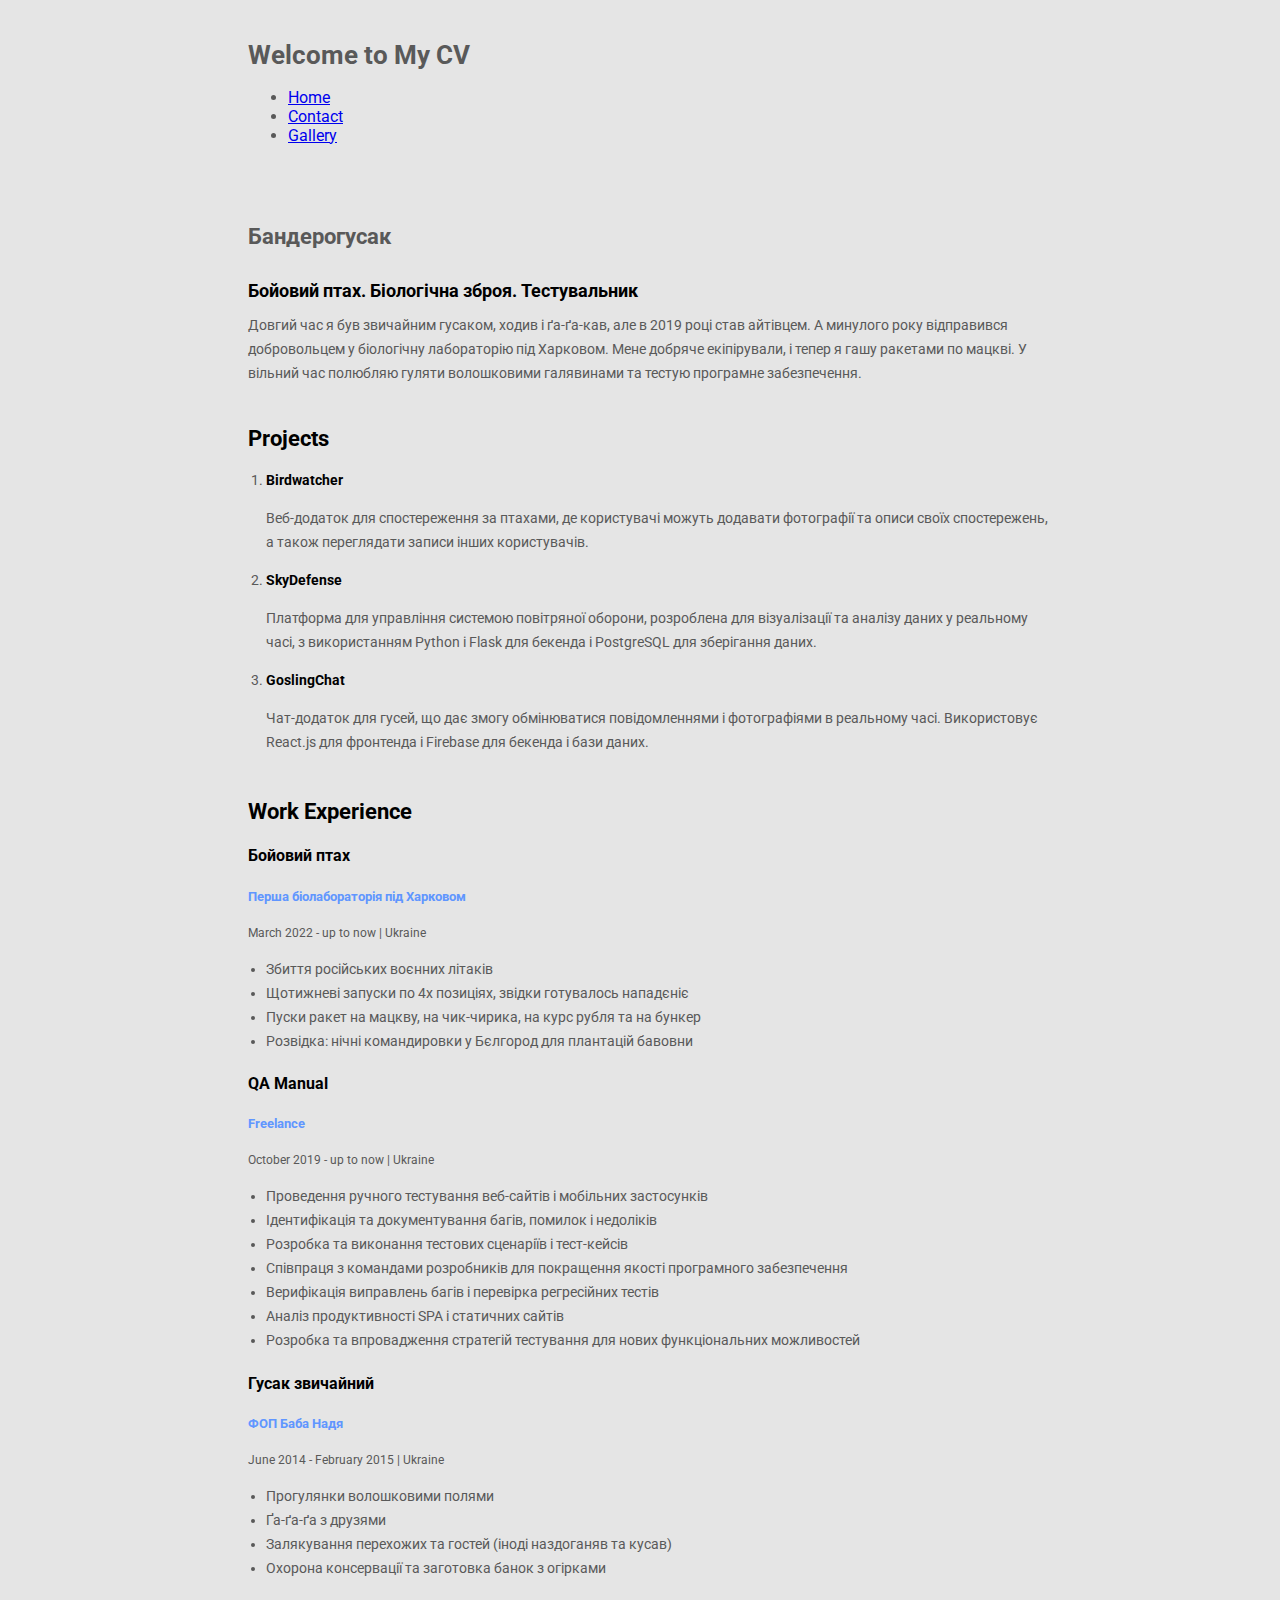
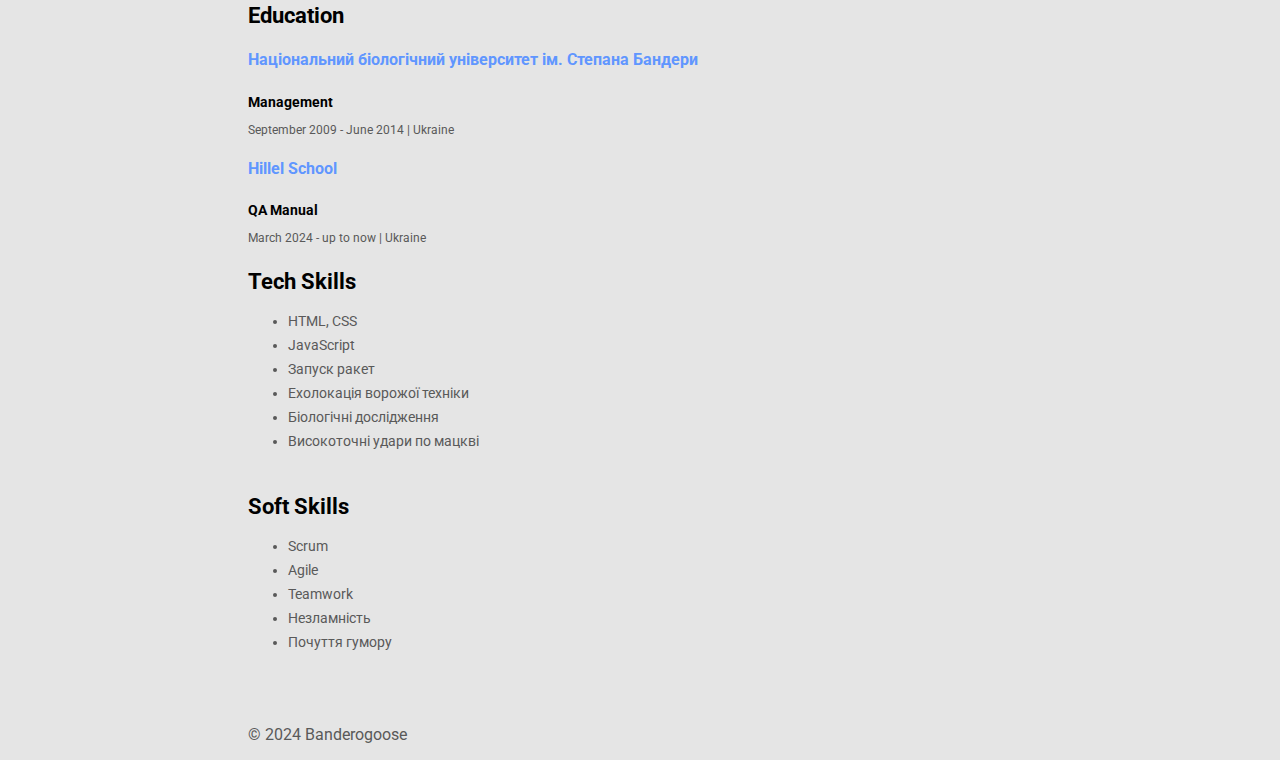
<file: html/index.html>
<!DOCTYPE html>
<html lang="en">
<head>
  <meta charset="UTF-8">
  <meta name="viewport" content="width=device-width, initial-scale=1.0">
  <link rel="icon" type="image/png" sizes="32x32" href="./images/favicon-32x32.png">
  <link rel="preconnect" href="https://fonts.googleapis.com">
  <link rel="preconnect" href="https://fonts.gstatic.com" crossorigin>
  <link href="https://fonts.googleapis.com/css2?family=Roboto:ital,wght@0,100;0,300;0,400;0,500;0,700;0,900;1,100;1,300;1,400;1,500;1,700;1,900&display=swap" rel="stylesheet">
  <link rel="stylesheet" href="styles.css">
  <title>Welcome to My CV</title>
</head>

<body>
  <header>
    <div class="wrapper">
    <h1 class="title">Welcome to My CV</h1>
      <nav>
        <ul>
          <li><a href="index.html">Home</a></li>
          <li><a href="pages/contact.html">Contact</a></li>
          <li><a href="pages/gallery.html">Gallery</a></li>
        </ul>
      </nav>
    </div>
  </header>

  <main class="wrapper">

      <!-- About me -->

    <div class="about-me">
      <h2 class="my-name">Бандерогусак</h2>
      <h3 class="my-profession">Бойовий птах. Біологічна зброя. Тестувальник</h3>
      <p class="my-summary">
          Довгий час я був звичайним гусаком, ходив і ґа-ґа-кав, але в 2019 році став айтівцем. А минулого року відправився добровольцем у біологічну лабораторію під Харковом. 
          Мене добряче екіпірували, і тепер я гашу ракетами по мацкві. У вільний час полюбляю гуляти волошковими галявинами та тестую програмне забезпечення.
      </p>
    </div>
    <!-- Projects -->
    <div class="projects-container">
      <h3 class="main-content-title">Projects</h3>
      <ol class="projects-list">
        <li class="projects-item">
          <strong>Birdwatcher</strong>
          <p class="project">Веб-додаток для спостереження за птахами, де користувачі можуть додавати фотографії та описи своїх спостережень, а також переглядати записи інших користувачів.</p>
        </li>
        <li class="projects-item">
          <strong>SkyDefense</strong>
          <p class="project">Платформа для управління системою повітряної оборони, розроблена для візуалізації та аналізу даних у реальному часі, з використанням Python і Flask для бекенда і PostgreSQL для зберігання даних.</p>
        </li>
        <li class="projects-item">
          <strong>GoslingChat</strong>
          <p class="project">Чат-додаток для гусей, що дає змогу обмінюватися повідомленнями і фотографіями в реальному часі. Використовує React.js для фронтенда і Firebase для бекенда і бази даних.</p>
        </li>
      </ol>
    </div>

    <!-- Work experience -->
    <div class="companies-container"></div>
      <h3 class="main-content-title">Work Experience</h3>

      <!-- Company 1 -->

      <div class="company-container">
        <h4 class="company-position">Бойовий птах</h4>
        <h5 class="company-position-accent">Перша біолабораторія під Харковом</h5>
        <p class="company-period">March 2022 - up to now | Ukraine</p>
        <ul class="company-duties-list">
          <li class="company-duties-item">Збиття російських воєнних літаків</li>
          <li class="company-duties-item">Щотижневі запуски по 4х позиціях, звідки готувалось нападєніє</li>
          <li class="company-duties-item">Пуски ракет на мацкву, на чик-чирика, на курс рубля та на бункер</li>
          <li class="company-duties-item">Розвідка: нічні командировки у Бєлгород для плантацій бавовни</li>
        </ul>
      </div>

      <!-- Company 2 -->

      <div class="company-container">
        <h4 class="company-position">QA Manual</h4>
        <h5 class="company-position-accent">Freelance</h5>
        <p class="company-period">October 2019 - up to now | Ukraine</p>
        <ul class="company-duties-list">
          <li class="company-duties-item">Проведення ручного тестування веб-сайтів і мобільних застосунків</li>
          <li class="company-duties-item">Ідентифікація та документування багів, помилок і недоліків</li>
          <li class="company-duties-item">Розробка та виконання тестових сценаріїв і тест-кейсів</li>
          <li class="company-duties-item">Співпраця з командами розробників для покращення якості програмного забезпечення</li>
          <li class="company-duties-item">Верифікація виправлень багів і перевірка регресійних тестів</li>
          <li class="company-duties-item">Аналіз продуктивності SPA і статичних сайтів</li>
          <li class="company-duties-item">Розробка та впровадження стратегій тестування для нових функціональних можливостей</li>
        </ul>
      </div>

      <!-- Company 3 -->

      <div class="company-container">
        <h4 class="company-position">Гусак звичайний</h4>
        <h5 class="company-position-accent">ФОП Баба Надя</h5>
        <p class="company-period">June 2014 - February 2015 | Ukraine</p>
        <ul class="company-duties-list">
          <li class="company-duties-item">Прогулянки волошковими полями</li>
          <li class="company-duties-item">Ґа-ґа-ґа з друзями</li>
          <li class="company-duties-item">Залякування перехожих та гостей (іноді наздоганяв та кусав)</li>
          <li class="company-duties-item">Охорона консервації та заготовка банок з огірками</li>
        </ul>
      </div>
    </div>

    <!-- Education -->

    <h3 class="main-content-title">Education</h3>

    <!-- Education 1 -->

    <h4 class="education-university">Національний біологічний університет ім. Степана Бандери</h4>
    <h5 class="education-specialization">Management</h5>
    <p class="education-period">September 2009 - June 2014 | Ukraine</p>

    <!-- Education 2 -->

    <h4 class="education-university">Hillel School</h4>
    <h5 class="education-specialization">QA Manual</h5>
    <p class="education-period">March 2024 - up to now | Ukraine</p>

    <!-- Tech skills -->

    <div class="skills-container">
      <h3 class="skills-title">Tech Skills</h3>
      <ul class="skills-list">
        <li>HTML, CSS</li>
        <li>JavaScript</li>
        <li>Запуск ракет</li>
        <li>Ехолокація ворожої техніки</li>
        <li>Біологічні дослідження</li>
        <li>Високоточні удари по мацкві</li>
      </ul>
    </div>

    <!-- Soft skills -->

    <div class="skills-container">
      <h3 class="skills-title">Soft Skills</h3>
        <ul class="skills-list">
        <li>Scrum</li>
        <li>Agile</li>
        <li>Teamwork</li>
        <li>Незламність</li>
        <li>Почуття гумору</li>
      </ul>
    </div>
  </main>
  <footer class="wrapper">
    <p>&copy; 2024 Banderogoose</p>
  </footer>
</body>
</html>
</file>
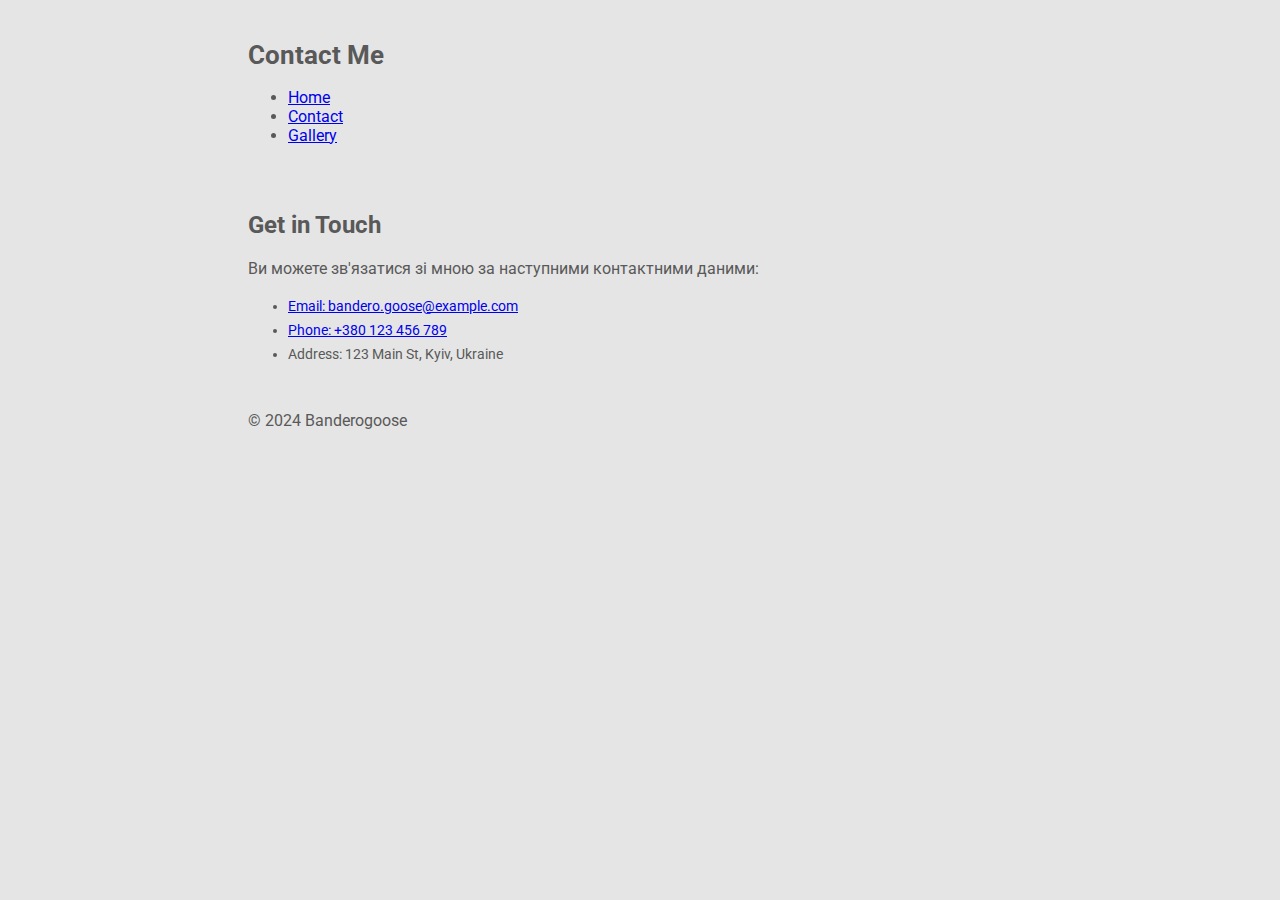
<file: html/pages/contact.html>
<!DOCTYPE html>
<html lang="en">
    <head>
        <meta charset="UTF-8">
        <meta name="viewport" content="width=device-width, initial-scale=1.0">
        <link rel="icon" type="image/png" sizes="32x32" href="../images/favicon-32x32.png">
        <link rel="preconnect" href="https://fonts.googleapis.com">
        <link rel="preconnect" href="https://fonts.gstatic.com" crossorigin>
        <link href="https://fonts.googleapis.com/css2?family=Roboto:ital,wght@0,100;0,300;0,400;0,500;0,700;0,900;1,100;1,300;1,400;1,500;1,700;1,900&display=swap" rel="stylesheet">
        <link rel="stylesheet" href="../styles.css">
        <title>Welcome to My Contacts</title>
        </head>
<body>
    <header>
        <div class="wrapper">
            <h1 class="title">Contact Me</h1>
            <nav>
                <ul>
                    <li><a href="../index.html">Home</a></li>
                    <li><a href="./contact.html">Contact</a></li>
                    <li><a href="./gallery.html">Gallery</a></li>
                </ul>
            </nav>
        </div>
        </header>
        <main class="wrapper">
            <section>
                <h2>Get in Touch</h2>
                <p>Ви можете зв'язатися зі мною за наступними контактними даними:</p>
                <ul class="skills-list">
                    <li><a href="mailto:bandero.goose@example.com">Email: bandero.goose@example.com</a></li>
                    <li><a href="tel:+380 123 456 789">Phone: +380 123 456 789</a></li>
                    <li>Address: 123 Main St, Kyiv, Ukraine</li>
                </ul>
            </section>
        </main>
        <footer class="wrapper">
            <p>&copy; 2024 Banderogoose</p>
        </footer>
</body>
</html>
</file>
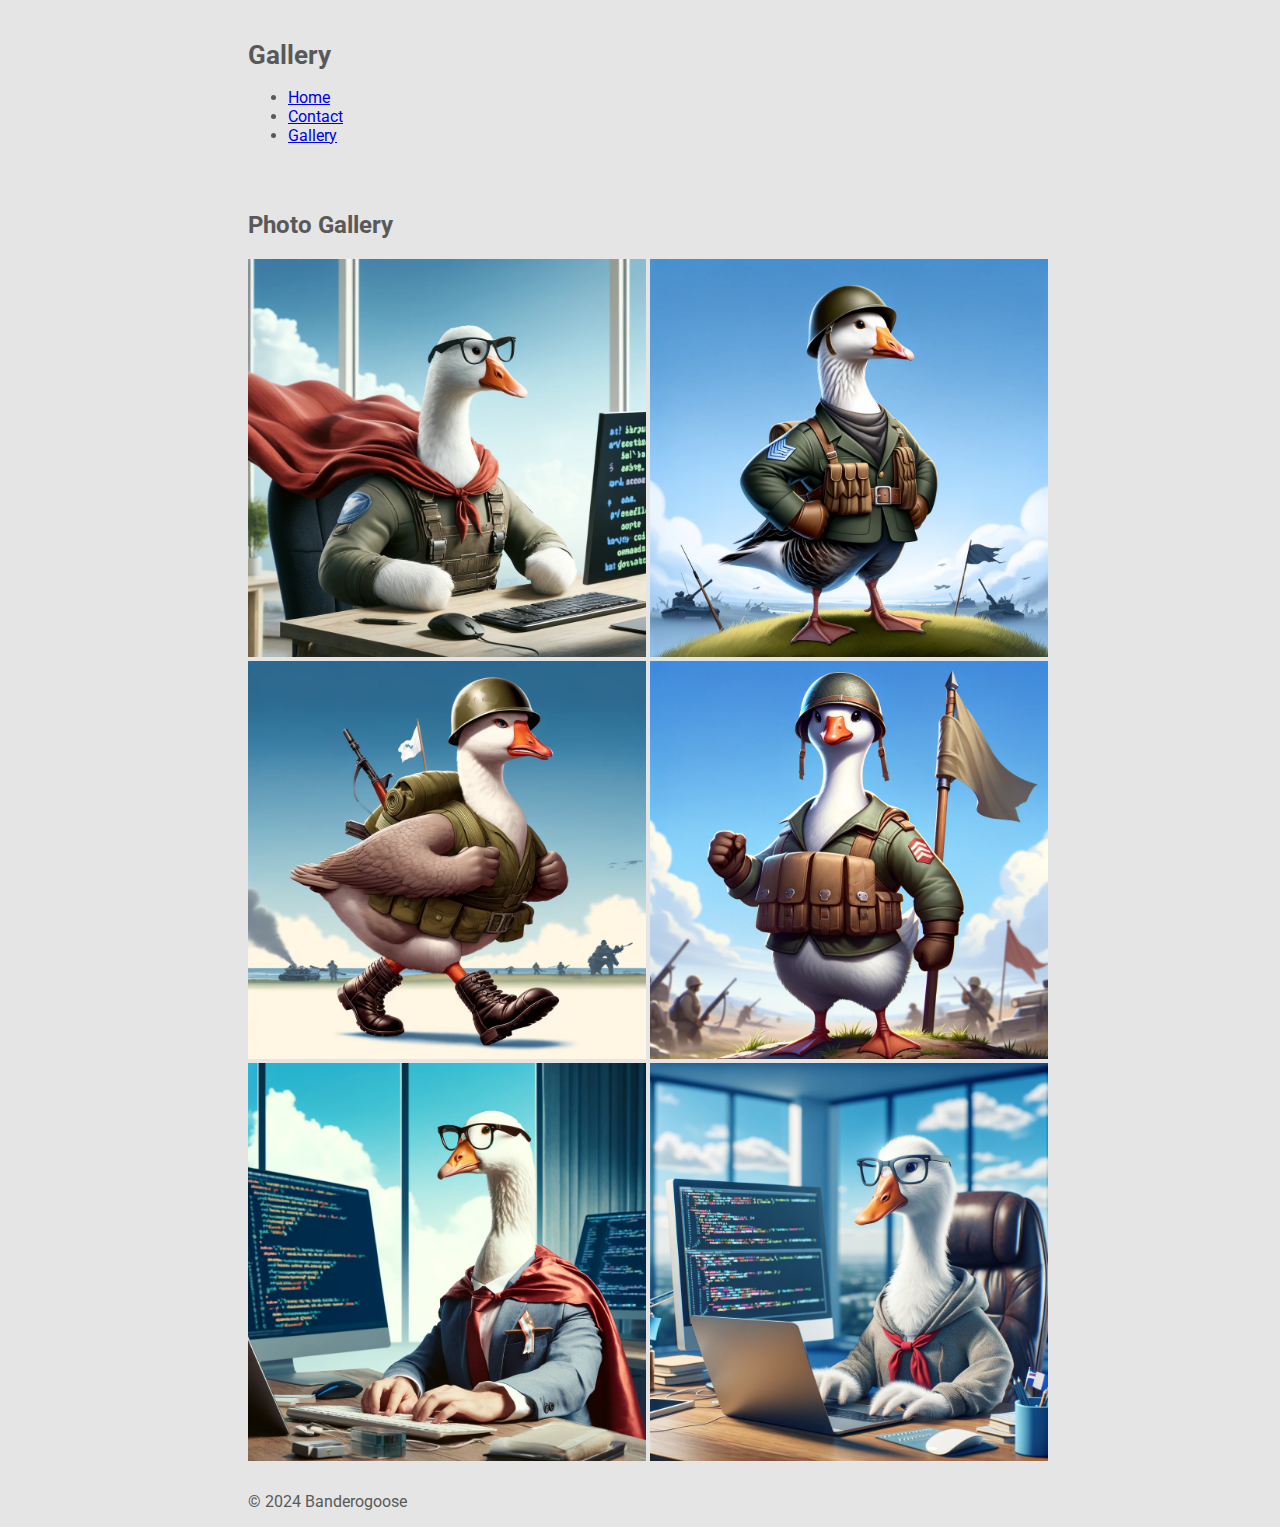
<file: html/pages/gallery.html>
<!DOCTYPE html>
<html lang="en">
    <head>
        <meta charset="UTF-8">
        <meta name="viewport" content="width=device-width, initial-scale=1.0">
        <link rel="icon" type="image/png" sizes="32x32" href="../images/favicon-32x32.png">
        <link rel="preconnect" href="https://fonts.googleapis.com">
        <link rel="preconnect" href="https://fonts.gstatic.com" crossorigin>
        <link href="https://fonts.googleapis.com/css2?family=Roboto:ital,wght@0,100;0,300;0,400;0,500;0,700;0,900;1,100;1,300;1,400;1,500;1,700;1,900&display=swap" rel="stylesheet">
        <link rel="stylesheet" href="../styles.css">
        <title>Welcome to My Gallery</title>
      </head>
<body>
    <header>
        <div class="wrapper">
            <h1 class="title">Gallery</h1>
            <nav>
                <ul>
                    <li><a href="../index.html">Home</a></li>
                    <li><a href="./contact.html">Contact</a></li>
                    <li><a href="./gallery.html">Gallery</a></li>
                </ul>
            </nav>
        </div>
        </header>
        <main class="wrapper">
            <section>
                <h2>Photo Gallery</h2>
                <div class="gallery-wrapper">
                    <img src="../images/1.webp" width="400" alt="At work">
                    <img src="../images/2.webp" width="400" alt="At work">
                    <img src="../images/3.webp" width="400" alt="At work">
                    <img src="../images/4.webp" width="400" alt="At work">
                    <img src="../images/5.webp" width="400" alt="At work">
                    <img src="../images/6.webp" width="400" alt="At work">
                </div>
            </section>
        </main>
        <footer class="wrapper">
            <p>&copy; 2024 Banderogoose</p>
        </footer>
</body>
</html>
</file>
<file: html/styles.css>
body {
    width: 100vw;
    background-color: #E5E5E5;
    font-family: 'Roboto', sans-serif;
    color: #595959;
}

header, main{
    padding: 15px 0;
}

strong {
    color: black;
}

.wrapper {
    width: 800px;
    margin: 0 auto;
}

.title {
    font-size: 26px;
}

.about-me {
    margin-bottom: 40px;
}

.my-profession {
    font-weight: 700;
    font-size: 18px;
    line-height: 17px;
    color: #000000;
    margin-bottom: 8px;
}

.my-name {
    font-weight: 700;
    font-size: 22px;
    line-height: 55px;
    margin-bottom: 8px;
}

.my-summary {
    font-weight: 400;
    font-size: 14px;
    line-height: 24px;
}

.projects-container {
    margin-bottom: 44px;
}

.main-content-title {
    margin-bottom: 8px;
    font-weight: 700;
    font-size: 22px;
    line-height: 27px;
    color: #000000;
}

.projects-list {
    padding-left: 18px;
}

.projects-item {
    font-size: 14px;
    line-height: 24px;
    list-style: decimal;
}

.project {
    font-size: 14px;
    line-height: 24px;
}

.companies-container {
    margin-bottom: 40px;
}

.company-container {
    margin-bottom: 8px;
}

.company-position {
    font-weight: 700;
    font-size: 16px;
    line-height: 20px;
    color: #000000;
    margin-bottom: 12px;
}

.company-position-accent {
    color: #6096FF;
}

.company-period {
    font-size: 12px;
    line-height: 15px;
    margin-bottom: 8px;
}

.company-duties-list {
    padding-left: 18px;
}

.company-duties-item {
    font-size: 14px;
    line-height: 24px;
}

.education-university {
    font-weight: 700;
    font-size: 16px;
    line-height: 20px;
    color: #6096FF;
    margin-bottom: 8px;
}

.education-specialization {
    font-weight: 700;
    font-size: 14px;
    line-height: 17px;
    color: #000000;
    margin-bottom: 8px;
}

.education-period {
    font-size: 12px;
    line-height: 15px;
    margin-bottom: 8px;
}

.skills-container {
    margin-bottom: 40px;
}

.skills-title {
    font-weight: 700;
    font-size: 22px;
    line-height: 27px;
    color: #000000;
    margin-bottom: 8px;
}

.skills-list {
    font-size: 14px;
    line-height: 24px;
}

.gallery-wrapper {
    display: flex;
    flex-wrap: wrap;
    gap: 4px;
}

.gallery-wrapper img {
    width: calc((100% - 4px) / 2);
}
</file>
